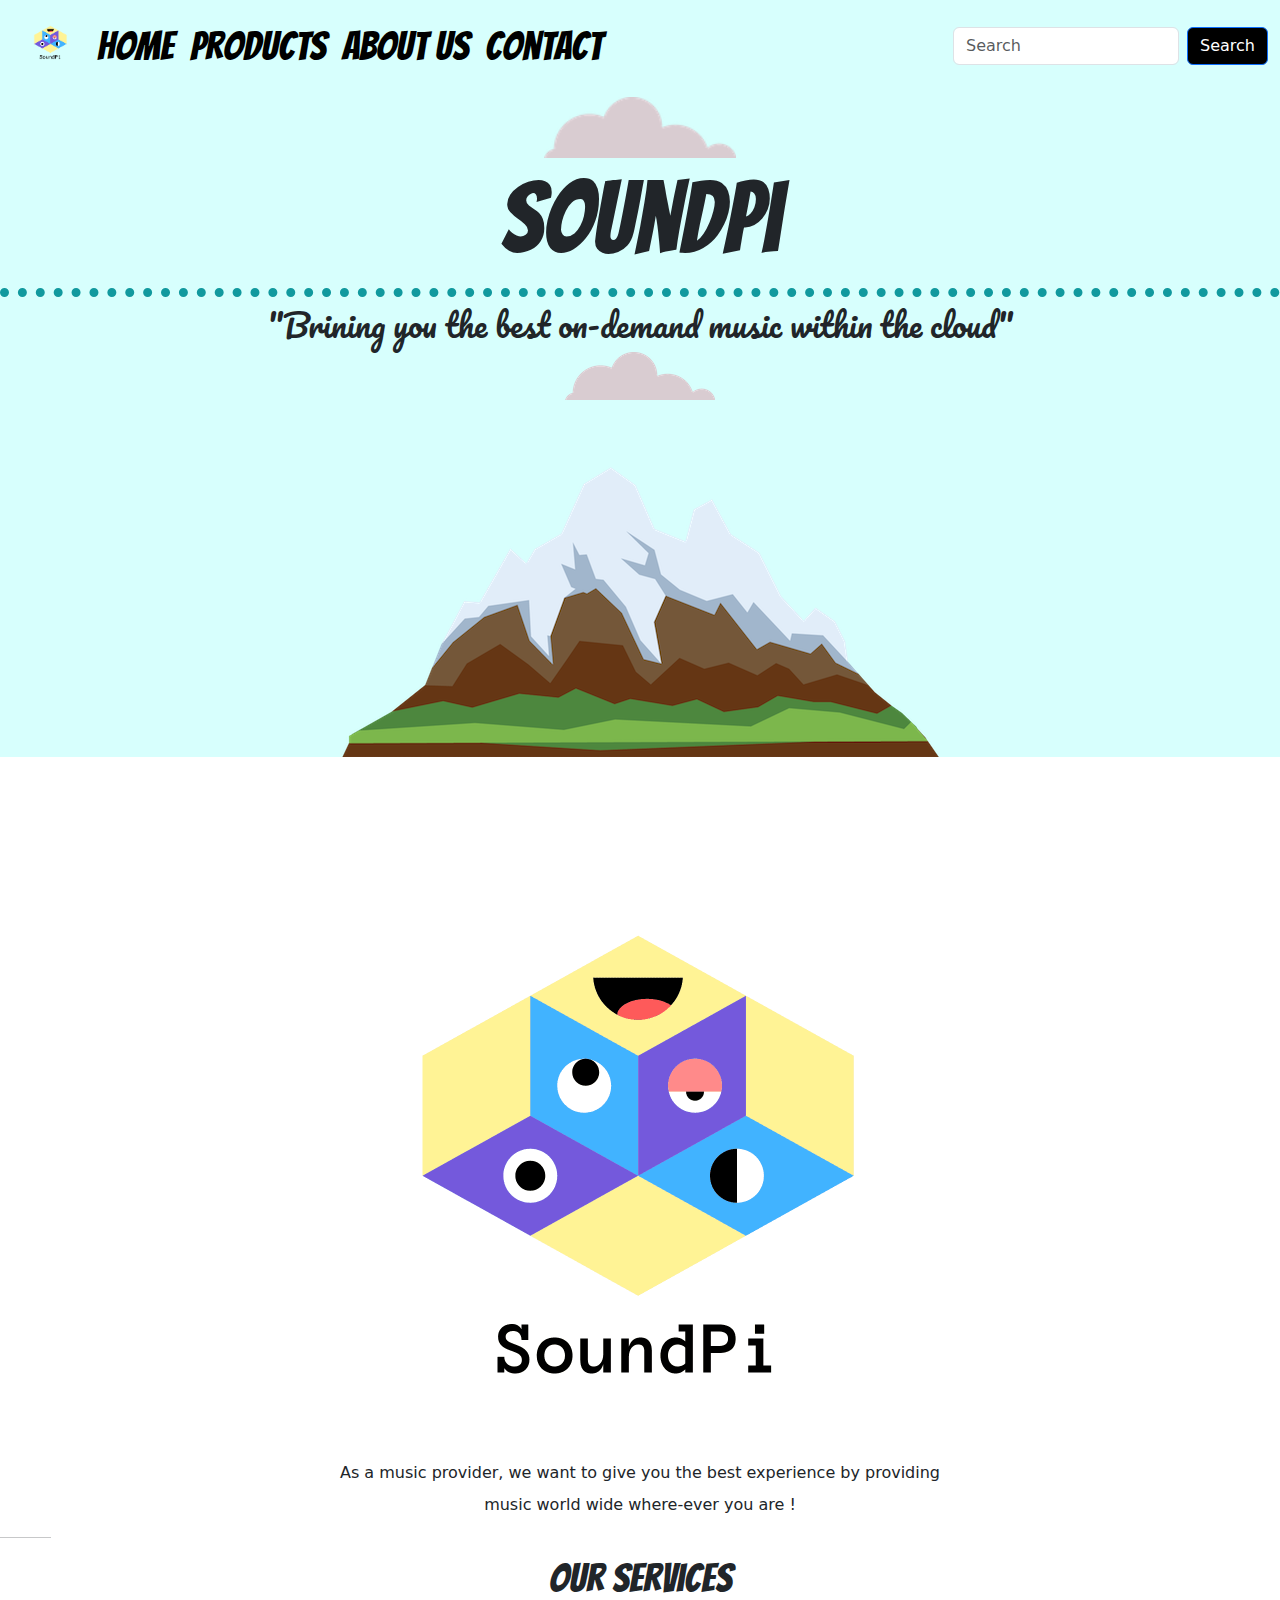
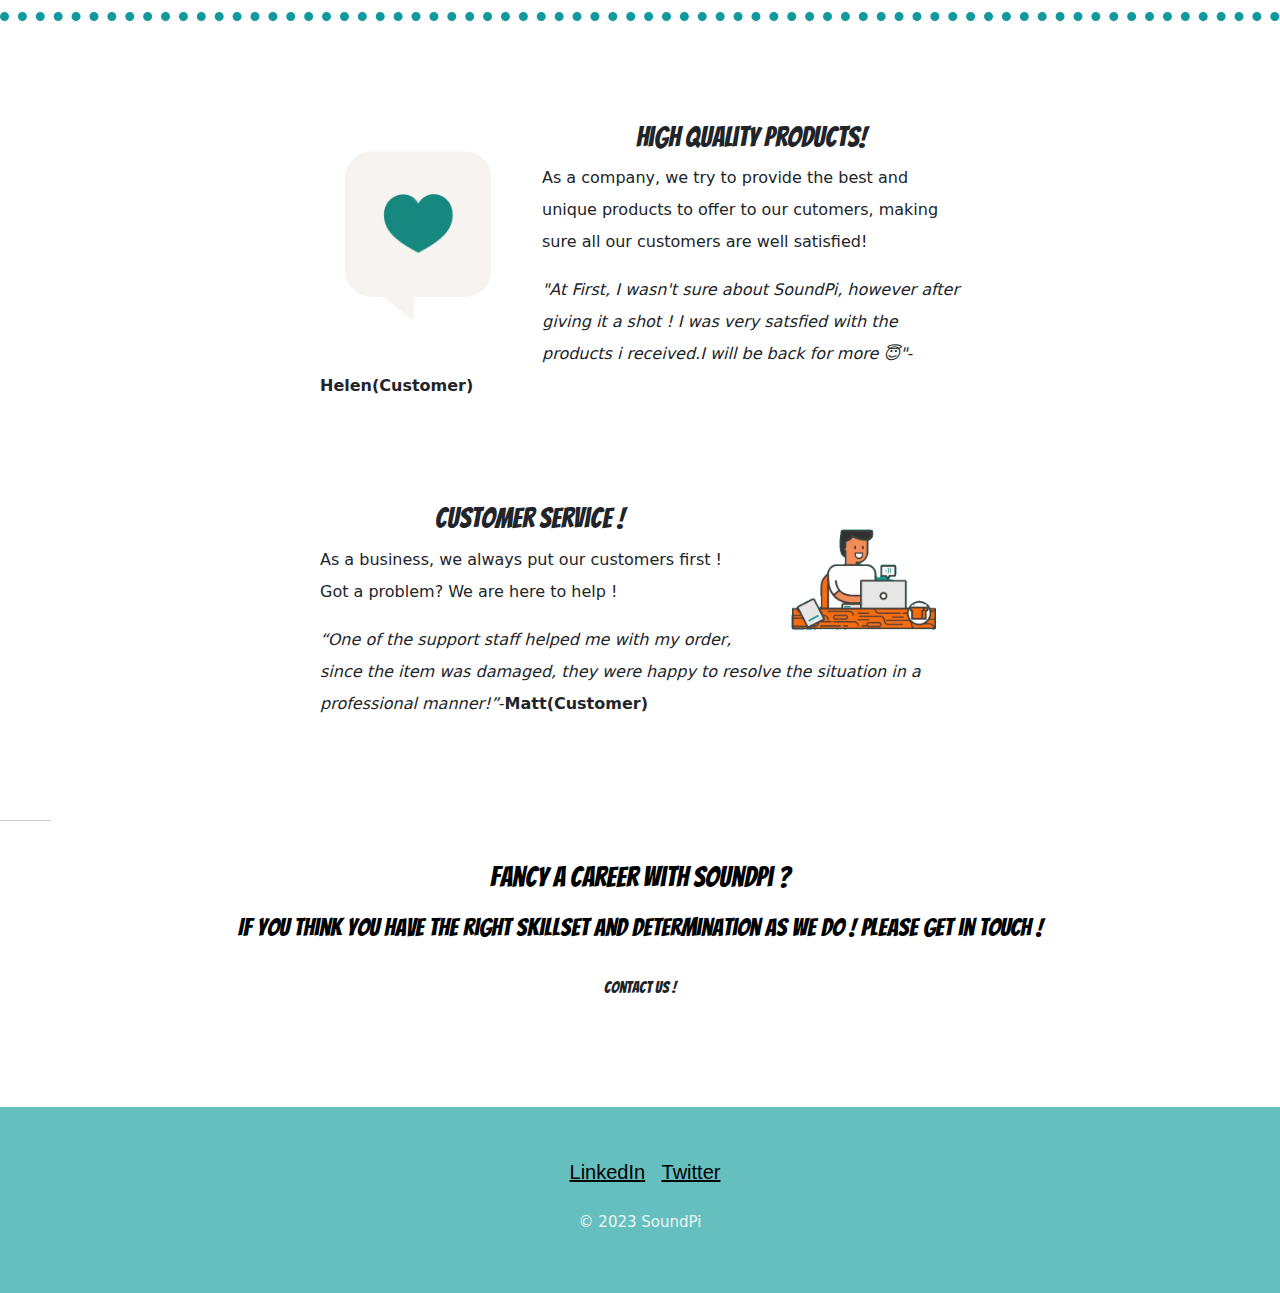
<file: index.html>
<!DOCTYPE html>
<html lang="en" dir="ltr">

<head>
  <meta charset="utf-8">
  <title>SoundPi!</title>
  <link rel="stylesheet" href="styles.css">
  <link href="https://fonts.googleapis.com/css?family=Bangers|Pacifico|Tajawal&display=swap" rel="stylesheet">
  <link href="https://cdn.jsdelivr.net/npm/bootstrap@5.2.3/dist/css/bootstrap.min.css" rel="stylesheet">
  <script src="https://cdn.jsdelivr.net/npm/bootstrap@5.2.3/dist/js/bootstrap.bundle.min.js"></script>
  
</head>

<body>
    <nav class="navbar navbar-expand-sm navbar-dark bg-green" style="background-color:#d7fffd;" >
        <div class="container-fluid">
          <a class="navbar-brand" href="/">
            <a class="navbar-brand" href="/" >
              <div class="logo-image">
              <img src="Image/logo-noback.png" class="img-fluid">
        </div>
      </a>
        </a>
          <button class="navbar-toggler" type="button" data-bs-toggle="collapse" data-bs-target="#mynavbar">
            <span class="navbar-toggler-icon"></span>
          </button>
          <div class="collapse navbar-collapse" id="mynavbar">
            <ul class="navbar-nav me-auto" style="font-family:'Bangers', cursive font-size: 20px;" >
              <li class="nav-item" >
                <a class="nav-link" href="index.html" style="color: black; font-family:'Bangers', cursive;font-size:40px;">Home</a>
              </li>
              <li class="nav-item">
                <a class="nav-link" href="shoppingcart.html"style="color: black; font-family:'Bangers', cursive;font-size:40px;">Products</a>
              </li>
              <li class="nav-item">
                <a class="nav-link" href="about.html"style="color: black; font-family:'Bangers', cursive;font-size:40px;">About Us</a>
              </li>
              <li class="nav-item">
                <a class="nav-link" href="contact.html"style="color: black; font-family:'Bangers', cursive;font-size:40px;">Contact</a>
              </li>
            </ul>
            <form class="d-flex">
              <input class="form-control me-2" type="text" placeholder="Search">
              <button class="btn btn-primary" type="button" style="background-color: black;">Search</button>
            </form>
          </div>
        </div>
      </nav>
      
  <div class="top-container">
    <img class="top-cloud" src="Image/cloud.png" alt="CloudT-img">
    <h1 style="font-size: 100px ;">SoundPi</h1>
    <h2>"Brining you the best on-demand music within the cloud" </h2>
    <img class="bottom-cloud" src="Image/cloud.png" alt="Cloud-img">
    <img class="mountain-top" src="Image/mountain.png" alt="Mountain-img">
  </div>
  <div class="middle-container">
    <div class="profile">
      <img src="Image/logo.png" alt="" id="main-logo">
      <p class="intro">As a music provider, 
      we want to give you the best experience by providing music world wide where-ever you are ! </p>
    </div>
    <hr>
    <div class="services">
      <h1>Our Services</h1>
      <div class="cs-row">
        <img class="quality-products" src="Image/Customer2.giphy.gif" alt="Customer-Experience-gif">
        <h3>High Quality Products!<br>
          </h3>
        <p> As a company, we try to provide the best and unique products to offer to our cutomers,
          making sure all our customers are well satisfied!</p>
        <p>
          <em class="warner"> "At First, I wasn't sure about SoundPi, however after giving it a shot ! I was very satsfied with the products i received.I will be back for more 😇"</em>- <strong>Helen(Customer)</strong>
        </p>
      </div>
      <div class="cs-row">  
        <img class="customer-service" src="Image/Customer-gif.gif" alt="Customer-gif">
        <h3>Customer Service !<br>
          </h3>
        <p> As a business, we always put our customers first ! Got a problem? We are here to help !</p>
        <p>
          <em>“One of the support staff helped me with my order, 
            since the item was damaged, they were happy to resolve the situation in a professional manner!”</em>-<strong>Matt(Customer)</strong>
        </p>

      </div>
    </div>
    <hr>
    <div class="careers">
      <h3>Fancy a career with SoundPi ?</h3>
      <p> If you think you have the right skillset and determination as we do ! Please get in touch !</p>
      <a class="btn" href="mailto:Recruitment@SoundPiHR.com">Contact Us !</a>
  </div>
  </div>

  <div class="bottom-container">
    <a class="footer-link" href="https://www.linkedin.com/">LinkedIn</a>
    <a class="footer-link" href="https://twitter.com/">Twitter</a>
    <p class="soundpi-bottom">© 2023 SoundPi </p>

  </div>
  
</body>


</html>
</file>
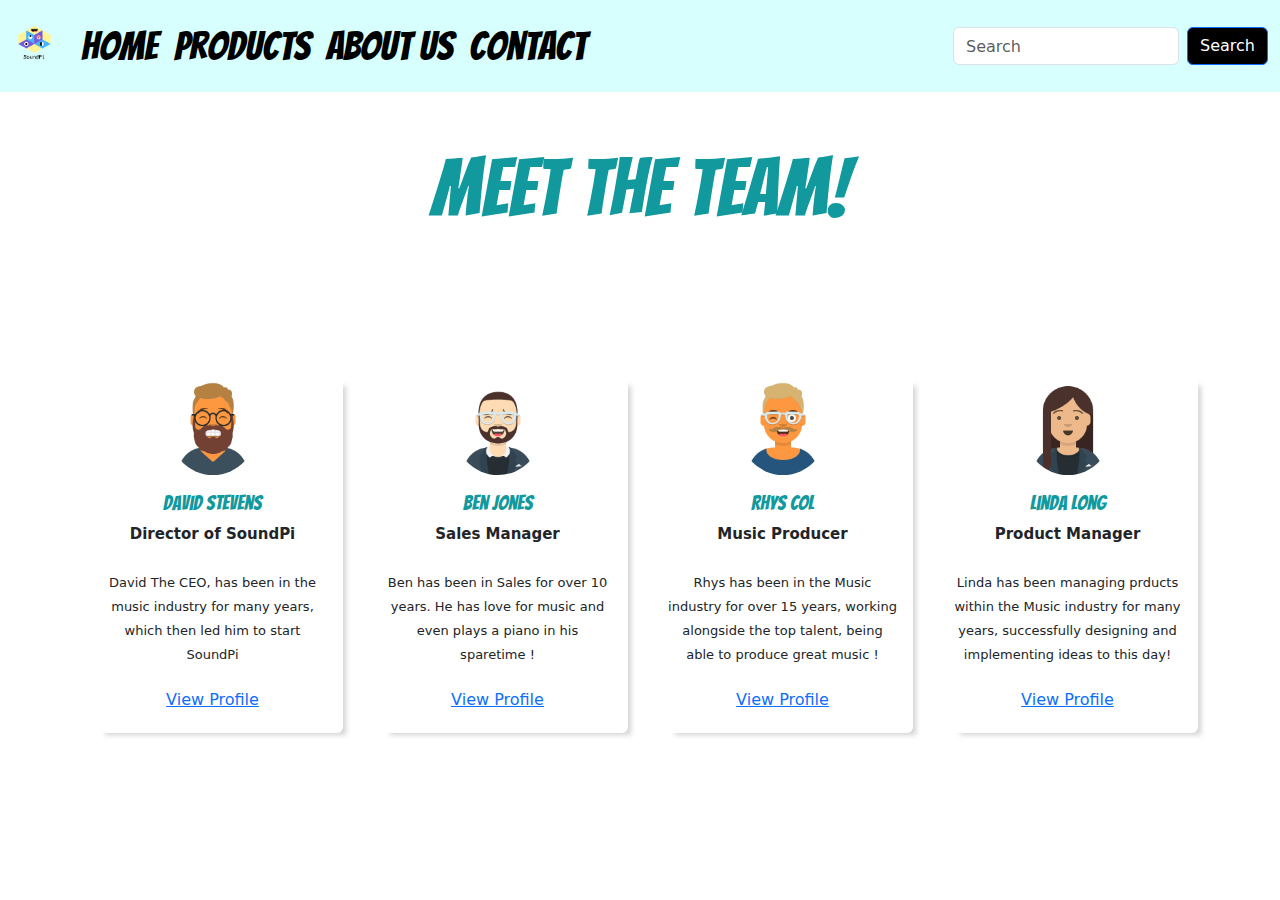
<file: about.html>
<!DOCTYPE html>
<html lang="en">
<head>
    <meta charset="UTF-8">
    <meta http-equiv="X-UA-Compatible" content="IE=edge">
    <meta name="viewport" content="width=device-width, initial-scale=1.0">
    <link rel="stylesheet" href="style-about.css">
    <link rel="stylesheet" href="https://stackpath.bootstrapcdn.com/bootstrap/4.4.1/css/bootstrap.min.css">
    <link href="https://fonts.googleapis.com/css?family=Bangers|Pacifico|Tajawal&display=swap" rel="stylesheet">
    <link href="https://cdn.jsdelivr.net/npm/bootstrap@5.2.3/dist/css/bootstrap.min.css" rel="stylesheet">
    <script src="https://cdn.jsdelivr.net/npm/bootstrap@5.2.3/dist/js/bootstrap.bundle.min.js"></script>
    <title>About Us!</title>
</head>
<body>
  <nav class="navbar navbar-expand-sm navbar-dark bg-green" style="background-color:#d7fffd;">
    <div class="container-fluid">
      <a class="navbar-brand" href="/" >
        <div class="logo-image">
        <img src="Image/logo-noback.png" class="img-fluid">
  </div>
</a>
      <button class="navbar-toggler" type="button" data-bs-toggle="collapse" data-bs-target="#mynavbar">
        <span class="navbar-toggler-icon"></span>
      </button>
      <div class="collapse navbar-collapse" id="mynavbar">
        <ul class="navbar-nav me-auto" style="font-family: 'Bangers', cursive; font-size: 40px;" >
          <li class="nav-item">
            <a class="nav-link" href="index.html" style="color: black;">Home</a>
          </li>
          <li class="nav-item">
            <a class="nav-link" href="shoppingcart.html"style="color: black;">Products</a>
          </li>
          <li class="nav-item">
            <a class="nav-link" href="about.html"style="color: black;">About Us</a>
          </li>
          <li class="nav-item">
            <a class="nav-link" href="contact.html"style="color: black;">Contact</a>
          </li>
        </ul>
        <form class="d-flex">
          <input class="form-control me-2" type="text" placeholder="Search">
          <button class="btn btn-primary" type="button" style="background-color: black;">Search</button>
        </form>
      </div>
    </div>
  </nav>

    <div class="container text-center mt-5 mb-2">
        <h1 class="mb-0" id="team">Meet the team!</h1></div>
    <div class="container">
        <div class="row">
            <div class="col-md-3" id="david">
                <div class="bg-white p-3 text-center rounded box"><img class="img-responsive rounded-circle" src="Image/David.png" width="90">
                    <h5 class="mt-3 name">David Stevens</h5><span class="work d-block">Director of SoundPi</span>
                    <div class="mt-4 about"><span> David The CEO, has been in the music industry for many years, which then led him to start SoundPi </span></div>
                    <div class="mt-4">
                      <h6 class="connect-me"><a href="https://www.linkedin.com/"> View Profile</h6></a>
                    </div>
                </div>
            </div>
            <div class="col-md-3" id="ben">
                <div class="bg-white p-3 text-center rounded box"><img class="img-responsive rounded-circle" src="Image/Ben.png" width="90">
                    <h5 class="mt-3 name">Ben Jones</h5><span class="work d-block">Sales Manager</span>
                    <div class="mt-4 about"><span>Ben has been in Sales for over 10 years. He has love for music and even plays a piano in his sparetime !</span></div>
                    <div class="mt-4">
                        <h6 class="connect-me"><a href="https://www.linkedin.com/"> View Profile</h6></a>
                    </div>
                </div>
            </div>
            <div class="col-md-3" id="rhys">
                <div class="bg-white p-3 text-center rounded box"><img class="img-responsive rounded-circle" src="Image/Rhys.png" width="90">
                    <h5 class="mt-3 name">Rhys Col</h5><span class="work d-block">Music Producer</span>
                    <div class="mt-4 about"><span>Rhys has been in the Music industry for over 15 years, working alongside the top talent, being able to produce great music !</span></div>
                    <div class="mt-4">
                      <h6 class="connect-me"><a href="https://www.linkedin.com/"> View Profile</h6></a>
                    </div>
                </div>
            </div>
            <div class="col-md-3" id="linda">
                <div class="bg-white p-3 text-center rounded box"><img class="img-responsive rounded-circle" src="Image/Linda.png" width="90">
                    <h5 class="mt-3 name">Linda Long</h5><span class="work d-block">Product Manager</span>
                    <div class="mt-4 about"><span>Linda has been managing prducts within the Music industry for many years, successfully designing and implementing ideas to this day!</span></div>
                    <div class="mt-4">
                      <h6 class="connect-me"><a href="https://www.linkedin.com/"> View Profile</h6></a>
                    </div>
                </div>
            </div>
        </div>
    </div>
    
</body>
</html>
</file>
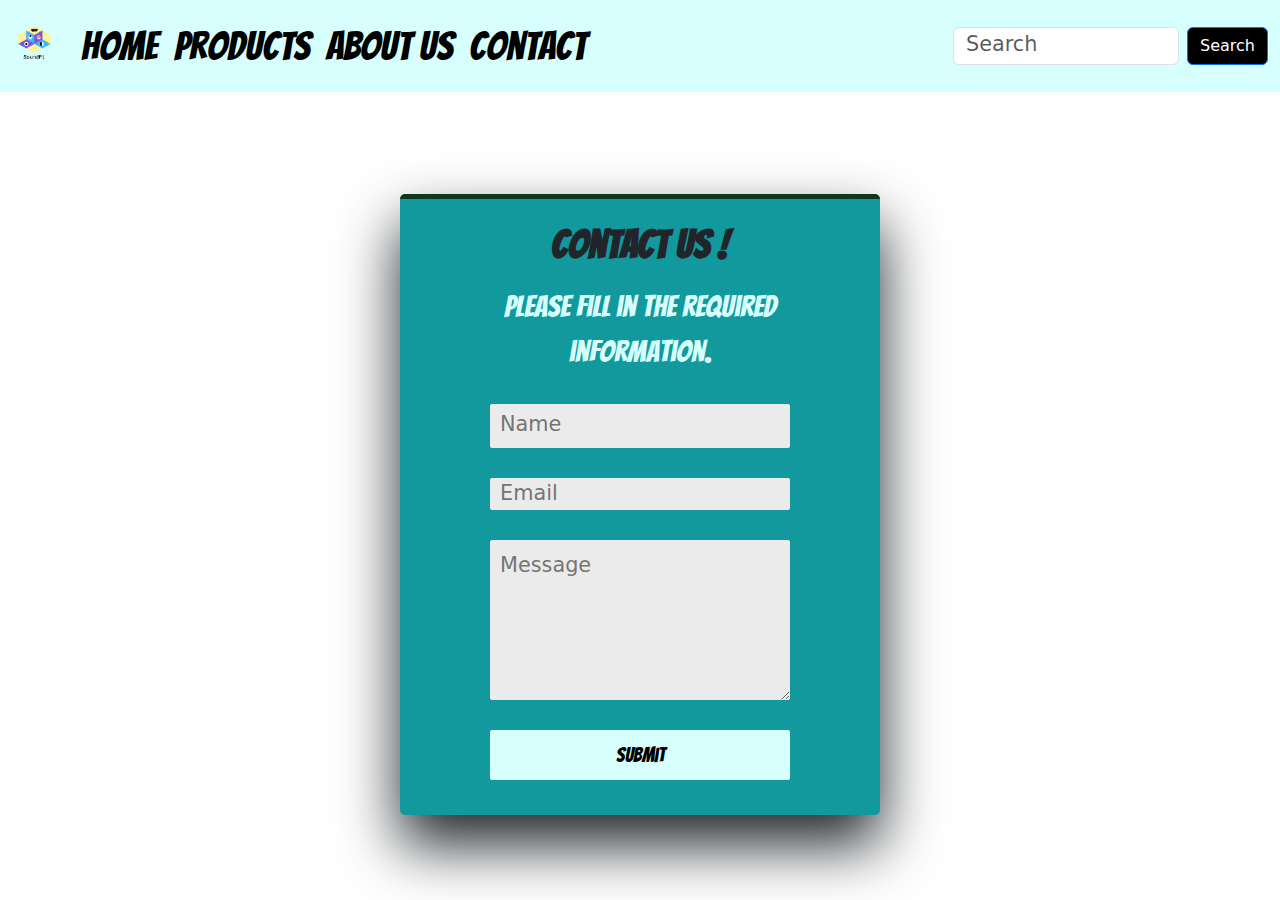
<file: contact.html>
<!DOCTYPE html>
<html lang="en">
<head>
    <meta charset="UTF-8">
    <meta http-equiv="X-UA-Compatible" content="IE=edge">
    <meta name="viewport" content="width=device-width, initial-scale=1.0">
    <link href="https://fonts.googleapis.com/css?family=Bangers|Pacifico|Tajawal&display=swap" rel="stylesheet">

    <title>Contact Us !</title>
    <head>
        <meta charset="utf-8">
        <title>SoundPi</title>
        <link rel="stylesheet" href="styles-Contact.css">
        <link rel="icon" href="favicon-32x32.png">
        <link href="https://fonts.googleapis.com/css?family=Bangers|Pacifico|Tajawal&display=swap" rel="stylesheet">
        <link rel="stylesheet" href="https://maxcdn.bootstrapcdn.com/font-awesome/4.4.0/css/font-awesome.min.css">
        <link href="https://cdn.jsdelivr.net/npm/bootstrap@5.2.3/dist/css/bootstrap.min.css" rel="stylesheet">
        <script src="https://cdn.jsdelivr.net/npm/bootstrap@5.2.3/dist/js/bootstrap.bundle.min.js"></script>
  
      </head>
<body>
  <nav class="navbar navbar-expand-sm navbar-dark bg-green" style="background-color:#d7fffd;">
    <div class="container-fluid">
      <a class="navbar-brand" href="/" >
        <div class="logo-image">
        <img src="Image/logo-noback.png" class="img-fluid">
  </div>
</a>
      <button class="navbar-toggler" type="button" data-bs-toggle="collapse" data-bs-target="#mynavbar">
        <span class="navbar-toggler-icon"></span>
      </button>
      <div class="collapse navbar-collapse" id="mynavbar">
        <ul class="navbar-nav me-auto" style="font-family: 'Bangers', cursive; font-size: 40px;" >
          <li class="nav-item">
            <a class="nav-link" href="index.html" style="color: black;">Home</a>
          </li>
          <li class="nav-item">
            <a class="nav-link" href="shoppingcart.html"style="color: black;">Products</a>
          </li>
          <li class="nav-item">
            <a class="nav-link" href="about.html"style="color: black;">About Us</a>
          </li>
          <li class="nav-item">
            <a class="nav-link" href="contact.html"style="color: black;">Contact</a>
          </li>
        </ul>
        <form class="d-flex">
          <input class="form-control me-2" type="text" placeholder="Search">
          <button class="btn btn-primary" type="button" style="background-color: black;">Search</button>
        </form>
      </div>
    </div>
  </nav>

    <div class="wrapper">
      <form class="form">
        <div class="pageTitle title">Contact Us ! </div>
        <div class="secondaryTitle title">Please fill in the required information.</div>
        <input type="text" class="name formEntry" placeholder="Name" required/>
        <input type="email" class="email formEntry" placeholder="Email" required/>
        <textarea class="message formEntry" placeholder="Message" required></textarea>
        <button onclick="contactAlert()" class="submit formEntry">Submit</button>
        <script> function contactAlert(){
          alert("Thank you for contacting us !")
        }</script>
      </form>
    </div>
  </body>
  
  </html>
</file>
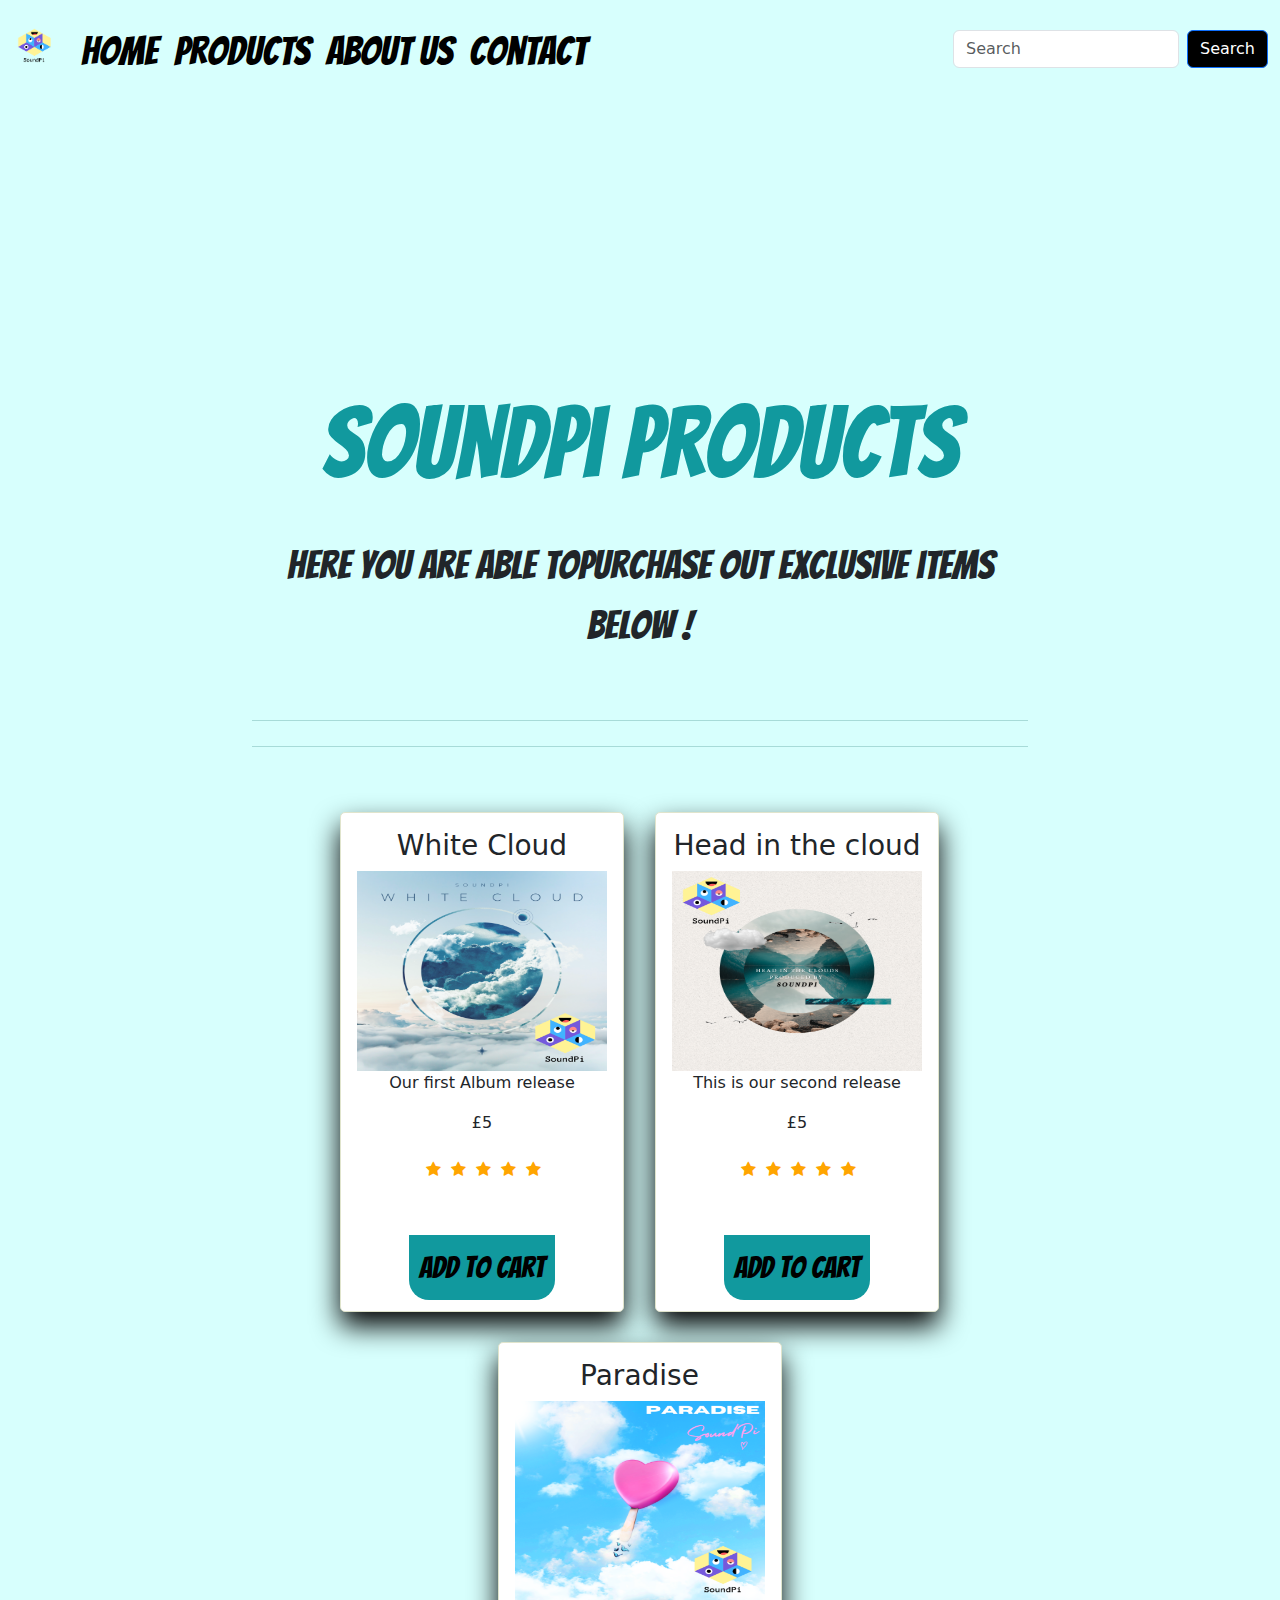
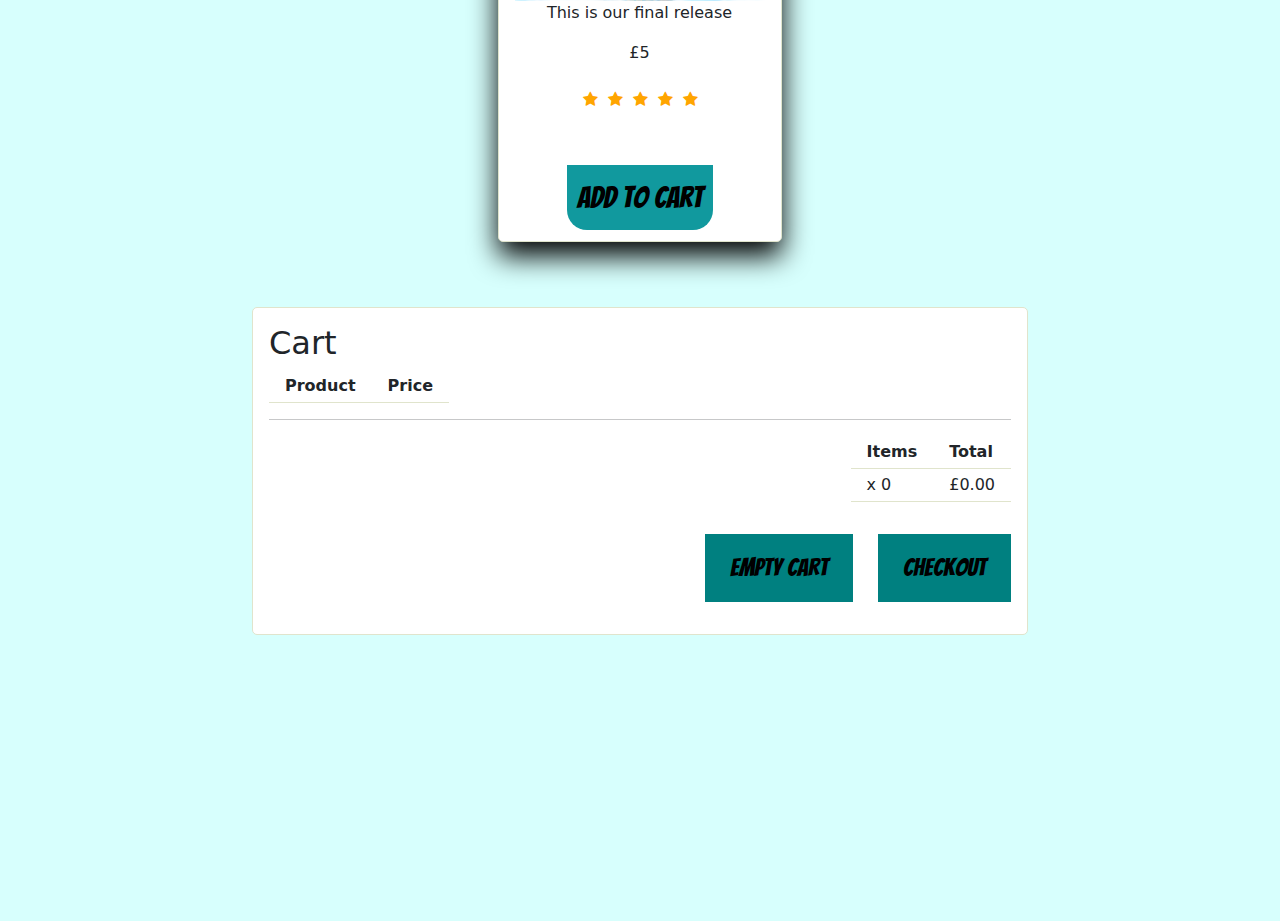
<file: shoppingcart.html>
<!--Updated-->
<!DOCTYPE html>
<html lang="en">
  <head>
    <meta charset="utf-8">
    <meta name="viewport" content="width=device-width, initial-scale=1">
	<link rel="stylesheet" href="style.cart.css">
    <meta http-equiv="X-UA-Compatible" content="IE=edge">
    <meta name="viewport" content="width=device-width, initial-scale=1.0">
    <link rel="stylesheet" href="https://maxcdn.bootstrapcdn.com/font-awesome/4.4.0/css/font-awesome.min.css">
    <link href="https://fonts.googleapis.com/css?family=Bangers|Pacifico|Tajawal&display=swap" rel="stylesheet">
    <link href="https://cdn.jsdelivr.net/npm/bootstrap@5.2.3/dist/css/bootstrap.min.css" rel="stylesheet">
    <script src="https://cdn.jsdelivr.net/npm/bootstrap@5.2.3/dist/js/bootstrap.bundle.min.js"></script>
    <title>Products!</title>
  
  </head>

    <body>

      <nav class="navbar navbar-expand-sm navbar-dark bg-green" style="background-color:#d7fffd;">
          <div class="container-fluid">
            <a class="navbar-brand" href="/" >
              <div class="logo-image">
              <img src="Image/logo-noback.png" class="img-fluid">
        </div>
      </a>
            <button class="navbar-toggler" type="button" data-bs-toggle="collapse" data-bs-target="#mynavbar">
              <span class="navbar-toggler-icon"></span>
            </button>
            <div class="collapse navbar-collapse" id="mynavbar">
              <ul class="navbar-nav me-auto" style="font-family: 'Bangers', cursive; font-size: 40px;" >
                <li class="nav-item">
                  <a class="nav-link" href="index.html" style="color: black;">Home</a>
                </li>
                <li class="nav-item">
                  <a class="nav-link" href="shoppingcart.html"style="color: black;">Products</a>
                </li>
                <li class="nav-item">
                  <a class="nav-link" href="about.html"style="color: black;">About Us</a>
                </li>
                <li class="nav-item">
                  <a class="nav-link" href="contact.html"style="color: black;">Contact</a>
                </li>
              </ul>
              <form class="d-flex">
                <input class="form-control me-2" type="text" placeholder="Search">
                <button class="btn btn-primary" type="button" style="background-color: black;">Search</button>
              </form>
            </div>
          </div>
        </nav>
   
 <main>

    <div class="container"> 
   <h1 class="title">SoundPi Products</h1><br>
   <p class="main-p">Here you are able topurchase out exclusive items below !</p><br>
   <div id="alerts"></div>
<div class="productcont">
        <div class="product">
            <h3 class="productname" id="white.cloud">White Cloud</h3>
            <img class="img" src="Image/White Cloud.png" alt="album1">
            <p>Our first Album release</p>
            <p class="price">£5</p>
            <ul>
              <li><i class="fa fa-star checked"></i></li>
              <li><i class="fa fa-star checked"></i></li>
              <li><i class="fa fa-star checked"></i></li>
              <li><i class="fa fa-star checked"></i></li>
              <li><i class="fa fa-star checked"></i></li>
          </ul>
            <button class="addtocart">Add To Cart</button>
        </div>
        <div class="product">
            <h3 class="productname">Head in the cloud</h3>
            <img class="img" src="Image/head in the clouds.png" alt="album2">
            <p>This is our second release</p>
            <p class="price">£5</p>
            <ul>
              <li><i class="fa fa-star checked"></i></li>
              <li><i class="fa fa-star checked"></i></li>
              <li><i class="fa fa-star checked"></i></li>
              <li><i class="fa fa-star checked"></i></li>
              <li><i class="fa fa-star checked"></i></li>
          </ul>
            <button class="addtocart">Add To Cart</button>
        </div>
        <div class="product">
            <h3 class="productname">Paradise</h3>
            <img class="img" src="Image/Paradise.png" alt="album3">
            <p>This is our final release</p>
            <p class="price">£5</p>
            <ul>
              <li><i class="fa fa-star checked"></i></li>
              <li><i class="fa fa-star checked"></i></li>
              <li><i class="fa fa-star checked"></i></li>
              <li><i class="fa fa-star checked"></i></li>
              <li><i class="fa fa-star checked"></i></li>
          </ul>
            <button class="addtocart">Add To Cart</button>
        </div>
        </div>
        <div class="cart-container">
          <h2>Cart</h2>
          <table>
            <thead>
              <tr>
              <th><strong>Product</strong></th>
              <th><strong>Price</strong></th>
            </tr>
            </thead>
            <tbody id="carttable">
            </tbody>
          </table>
          <hr>
          <table id="carttotals">
            <tr>
              <td><strong>Items</strong></td>
              <td><strong>Total</strong></td>
            </tr>
            <tr>
              <td>x <span id="itemsquantity">0</span></td>
             
              <td>£<span id="total">0</span></td>
            </tr></table>

            
          <div class="cart-buttons">  
            <button id="emptycart">Empty Cart</button>
            <button id="checkout">Checkout</button>
          </div>
        </div>
</div>

 </main>
 
    

        <script  src="script.js"></script> 
  </body>
</html>
</file>
<file: styles.css>
.mountain-top{
  display: block;
  margin-left: auto;
  margin-right: auto;

}

h1{
  text-align: center;
  margin: 50px auto 0 auto;
  font-family: 'Bangers', cursive;
  font-size: 9.635rem;
  line-height: 2;
  color: #11999E;
  padding-bottom: 10px;
  border: dotted #11999E 9px;
  border-top: none;
  border-left: none;
  border-right: none;
 
}

h2{
  text-align: center;
  font-family: 'Pacifico', cursive;
  font-size: 2.5rem;
  font-weight: normal;
  color:#11999E;
}

h3{
  text-align: center;
  font-family: 'Bangers', cursive;
  font-size: 2.5rem;
  color: #11999E;
  margin: 100px auto;
}

#main-logo{
  width: 600px;
  display: block;
  margin-left: auto;
  margin-right: auto;

  
}


a{
  color: #11999E;
  font-family: 'Dosis', sans-serif;
  text-decoration: none;
}
a:hover{
  color: #EAF6F6;
}
p{
  line-height: 2;
}

hr{
  border: dotted #11999E 6px;
  border-bottom: none;
  width: 4%;
}



.cs-row{
  width: 50%;
  margin: 100px auto 100px auto;
  text-align: left;
  line-height: 2;

}

.quality-products{
  width: 30%;
  float: left;
  margin-right: 30px;

}


.customer-service{
  width: 30%;
  float: right;
  margin-left: 30px;
  
}

.footer-link{
  margin-left: 10px;
  color: black;

}
.careers{
  margin: 40px auto 60px;
   color: black ;
   font-size: 25px;
   font-family: 'bangers';
   border: none;
   width: auto;

}

.soundpi-bottom{
  color: #EAF6F6;
  font-size: 0.75rem;
  padding: 20px 0;
  font-size: 15px;
}
.intro{
  width: 50%;
  margin: auto;
  
}


.top-container{
background-color:#d7fffd;
position: relative;
padding-top: 5px;

}

.middle-container{
  margin: 100px 0;
  text-align: center;
  
}

.bottom-container{
  background-color:#66BFBF;
  padding: 50px 0 20px;
  text-align: center;
  font-size: 20px;
  


}

.top-cloud{
  display: block;
  margin-left: auto;
  margin-right: auto;
  width: 15%;

}

.bottom-cloud{
  display: block;
  margin-left: auto;
  margin-right: auto;

}

.logo-image{
  width: 45px;
  height: 46px;
  border-radius: 50%;
  overflow: hidden;
  margin-top: -6px;
}
</file>
<file: style-about.css>
.body{
  background-color: #11999E;
}
 
 
 .name {
    color: #11999E;
    font-family: 'Bangers', cursive;
  }
  
  .work {
    font-weight: bold;
    font-size: 15px;
  }
  
  .about span {
    font-size: 13px;
  }
  
  .connect-me{
    color: #11999E;
    cursor: pointer;
  }
  
  .box {
    -webkit-box-shadow: 13px 12px 5px -10px rgba(196,194,196,0.72);
    -moz-box-shadow: 13px 12px 5px -10px rgba(196,194,196,0.72);
    box-shadow: 13px 12px 5px -10px rgba(196,194,196,0.72);
  }
  
  .col-md-3 {
    margin-top: 50px;
  }

  .container{
    margin-top: 10%;
  }

  #team{
    font-family: 'Bangers', cursive;
    color: #11999E;
    font-size: 80px;
    
  }

  .logo-image{
    width: 45px;
    height: 46px;
    border-radius: 50%;
    overflow: hidden;
    margin-top: -6px;
 }

 .navbar-toggler{
  color: black;
 }
</file>
<file: styles-Contact.css>
.form {
  background: #11999E;
  box-shadow: 0 30px 60px 0; 
  border-radius: 5px;
  max-width: 480px;
  margin-top: 8%;
  margin-left: auto;
  margin-right: auto;
  padding-top: 5px;
  padding-bottom: 5px;
  left: 0;
  right: 0;
  position: absolute;
  border-top: 5px solid #0e3721;

  animation: bounce 1.5s infinite;
}
::-webkit-input-placeholder {
  font-size: 1.3em;
}

.title{
  display: block;
  text-align: center;
  font-family:'bangers',cursive;
  margin: 10px auto 5px;
  width: 300px;
}


.pageTitle{
  font-size: 2em;
  font-weight: bold;
  font-size: 40px;
}
.secondaryTitle{
  color: #d7fffd;
  font-size: 30px;
}

.name {
  background-color: #ebebeb;
  color: black;
}
.name:hover {
  border-bottom: 5px solid black;
  height: 30px;
  width: 380px;
  transition: ease 0.5s;
}

.email {
  background-color: #ebebeb;
  height: 2em;
}

.email:hover {
  border-bottom: 5px solid black ;
  height: 30px;
  width: 380px;
  transition: ease 0.5s;
}

.message {
  background-color: #ebebeb;
  overflow: hidden;
  height: 10rem;
}

.message:hover {
  border-bottom: 5px solid black;
  height: 12em;
  width: 380px;
  transition: ease 0.5s;
}

.formEntry {
  display: block;
  margin: 30px auto;
  min-width: 300px;
  padding: 10px;
  border-radius: 2px;
  border: none;
  transition: all 0.5s ease 0s;
}

.submit {
  width: 200px;
  color: black;
  background-color: #d7fffd;
  font-family: 'bangers',cursive;
  font-size: 20px;
}

.submit:hover {
  box-shadow: 15px 15px 15px 5px #11999E ;
  transform: translateY(-3px);
  width: 300px;
  border-top: 5px solid #11999E;
  border-radius: 0%;
}

@keyframes bounce {
  0% {
   transform: translate(0, 4px);
  }
  50% {
    transform: translate(0, 8px);
  }
} 

.logo-image{
  width: 45px;
  height: 46px;
  border-radius: 50%;
  overflow: hidden;
  margin-top: -6px;
}
</file>
<file: style.cart.css>
.title{
   font-size: 100px;
    text-align: center;
    font-family: 'bangers',cursive;
    color: #11999E;
}

.main-p{
   font-size: 40px;
   text-align: center;
   font-family: 'bangers',cursive;

}

#white.cloud{
   margin-left: 20%;

}

.img{
   width: 250px;
    height: 200px;
    margin: 100 auto;
    align-items: center;
}


.productcont{
   display: flex;
    flex-wrap: wrap;
    width: 100%;
    justify-content: center;
    align-items: center;
    margin:50px 0;
    background-color: #fff;
}

.cart-container{
   background-color: #fff;
}


.product{

   width: auto;
   height: 500px;
    margin: 15px;
    box-sizing: border-box;
    float: left;
    text-align: center;
    border-radius: 20px;
    cursor: pointer;
    box-shadow: 0 14px 28px black;
    transition: 0.4s;
    background:white;

}

.product:hover{
   box-shadow: 0 3px 6px black;
   transform: translate(0px, -8px);
}
.addtocart{
   text-align: center;
   font-family: 'bangers';
   font-size: 30px;
   background-color: #11999E;
   color: black;
   width: 90%;
   padding: 10px;
   margin-top: 15%;
   width: auto;
   border-bottom-right-radius: 20px;
   border-bottom-left-radius: 20px;
   cursor: pointer;
   border: none;
   outline: none;
}

#emptycart{
   background-color: #008080;
   color: black ;
   font-size: 25px;
   font-family: 'bangers';
   border: none;
   width: auto;
   cursor: pointer;
}

#checkout{
   background-color: #008080;
   color: black ;
   font-size: 25px;
   font-family: 'bangers';
   border: none;
   width: auto;
   cursor: pointer;
}

ul{
   margin-right: 30px;
   list-style: none;
   display: flex;
   justify-content: center;
   align-items: center;
   padding-top: 0;
}

li{
   padding-top: 5px;
}

.fa{
   font-size: 25px;
   transition: .4s;
   margin: 5px;
}

.fa:hover{
   transform: scale(1,3);
   transition: .6s;
}

.checked{
   color: orange;
}



body{
   margin:auto;
   font-family: sans-serif;
   background-color: #d7fffd;;
}

.container{
   background-color: #d7fffd;
}

.productcont{
   background-color: #d7fffd
}

 
@media only screen and (min-width: 720px){
    main{
      margin-left: auto;
      margin-right: auto; 
      padding: 240px;
      background-color:#d7fffd;
    }


}


pre.prettyprint {
	padding: 15px !important;
   margin: 10px;
	border: 0 !important;
  background: #d7fffd;
  overflow: auto;
}

.source {
	white-space: pre;
	overflow: auto;
	max-height: 400px;
}
code{
    border:1px solid #ddd;
    padding: 2px;
    border-radius: 2px;
}


 
 .container {
   max-width: 800px; 
   margin: 1em auto;  
   padding:30px;
   border-radius:5px;
 }
 .productcont {
   display: flex; 
 }
 .product {
   padding:1em; 
   border:1px solid #E0E4CC; 
   margin-right:1em; 
   border-radius:5px;
 }
 .cart-container {
   border:1px solid #E0E4CC;
   border-radius:5px;
   margin-top:1em;
   padding:1em;
 }
 button, input[type="submit"] { 
     border:1px solid; 
     padding:0.6em 1em;
     font-size:1em; 
     line-height:1; 
     border-radius: 1.2em;
     transition: color 0.2s ease-in-out, background 0.2s ease-in-out, border-color 0.2s ease-in-out;
 }
 button:hover, button:focus, button:active, input[type="submit"]:hover, input[type="submit"]:focus, input[type="submit"]:active {
     background: #69d2e7;
     border-color:#69D2E7;
     color:#000;
     cursor: pointer;
 }
 table {
   margin-bottom:1em;
   border-collapse:collapse;
 }
 table td, table th {
   text-align:left;
   padding:0.25em 1em;
   border-bottom:1px solid #E0E4CC;
 }
 #carttotals {
   margin-right:0;
   margin-left:auto;
 }
 .cart-buttons {
   width:auto;
   margin-right:0;
   margin-left:auto;
   display:flex;
   justify-content:flex-end;
   padding:1em 0;
 }
 #emptycart {
   margin-right:1em;
   font-size: 25px;
 }
 #ho
 
 table td:nth-last-child(1) {
   text-align:right;
 }
 .message {
   border-width: 1px 0px;
   border-style:solid;
   border-color:#A7DBD8;
   color:#000;
   padding:0.5em 0;
   margin:1em 0;
   font-size: 25px;
 }
#alerts{
   border-width: 1px 0px;
   border-style:solid;
   border-color:#A7DBD8;
   color:#000;
   padding:0.5em 0;
   margin:1em 0;
   font-size: 25px;
}

.logo-image{
   width: 45px;
   height: 46px;
   border-radius: 50%;
   overflow: hidden;
   margin-top: -6px;
}
</file>
